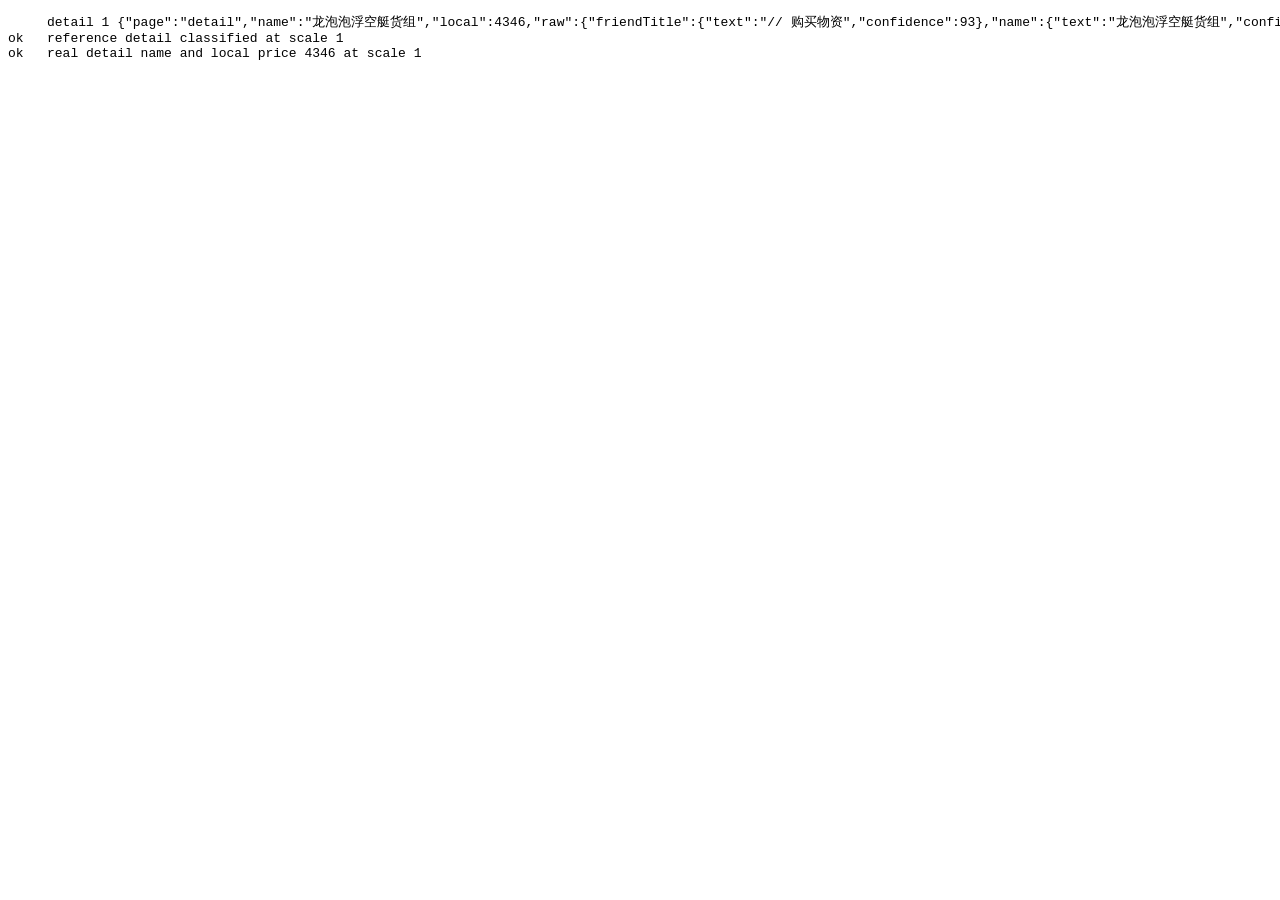
<file: tests/capture-ocr.html>
<!doctype html><html lang="zh-CN"><meta charset="utf-8"><title>Capture real OCR fixtures</title><base href="../docs/">
<pre id="out">RUNNING</pre><script src="js/ocr/parse.js"></script><script src="js/ocr/merge.js"></script><script src="js/ocr/pair.js"></script><script src="js/ocr/recognizer.js"></script><script src="js/capture/model.js"></script><script src="js/capture/controller.js"></script>
<script>
(async()=>{
 const log=[],out=document.getElementById('out'),ok=(v,m)=>{log.push((v?'ok   ':'FAIL ')+m);out.textContent=log.join('\n');};let session;
 try{
  session=OcrRecognizer.createRegionSession();await session.prepare();
  async function fixture(name,scale=1,border=0){const img=new Image();img.src='../imgs/friend-price/'+name+'.png';await img.decode();const c=document.createElement('canvas');c.width=Math.round(img.width*scale)+border*2;c.height=Math.round(img.height*scale)+border*2;const ctx=c.getContext('2d');ctx.fillStyle='#333';ctx.fillRect(0,0,c.width,c.height);ctx.drawImage(img,border,border,c.width-border*2,c.height-border*2);const layout=GameCaptureModel.defaultLayout();layout.content={x:border/c.width,y:border/c.height,w:(c.width-border*2)/c.width,h:(c.height-border*2)/c.height};return {c,layout};}
  for(const scale of [1,.7,1.3]){
   const {c,layout}=await fixture('exp1',scale,scale===1?0:18);const read=await GameCapture.readFrame(session,c,layout,null);log.push('     detail '+scale+' '+JSON.stringify(read));
   ok(read.page==='detail','reference detail classified at scale '+scale);
   ok(read.name==='龙泡泡浮空艇货组'&&read.local===4346,'real detail name and local price 4346 at scale '+scale);c.width=c.height=0;
   const f=await fixture('exp2',scale,scale===1?0:18);const friend=await GameCapture.readFrame(session,f.c,f.layout,{name:'龙泡泡浮空艇货组',local:4346});log.push('     friend '+scale+' '+JSON.stringify(friend));
   ok(friend.page==='friend'&&friend.top,'friend page and scrollbar top at scale '+scale);
   ok(friend.friendName==='绘梦逐空#3847','real first friend full name with suffix at scale '+scale);
   ok(friend.price===4657&&friend.friendName!=='ARCK'&&friend.price!==4591,'real first price 4657 excludes self 0 and second 4591 at scale '+scale);
   if(scale===1){const before=GameCapture.fingerprint(f.c,f.layout,'friend'),ctx=f.c.getContext('2d');ctx.fillStyle='magenta';ctx.fillRect(450,85,45,40);ctx.fillRect(450,235,45,45);ok(GameCaptureModel.grayDistance(before,GameCapture.fingerprint(f.c,f.layout,'friend'))===0,'animated self and first-friend avatars excluded from friend stability');ctx.fillStyle='white';ctx.fillRect(930,250,50,25);ok(GameCaptureModel.grayDistance(before,GameCapture.fingerprint(f.c,f.layout,'friend'))>5.1,'changed price detected even when page title remains unchanged');ctx.fillStyle='#eee';ctx.fillRect(1337,228,15,380);ctx.fillStyle='#555';ctx.fillRect(1340,355,5,22);ok(!GameCapture.isTop(f.c,f.layout),'real scrollbar moved down is not accepted as top');ctx.fillStyle='#eee';ctx.fillRect(430,210,930,470);const emptyList=await GameCapture.readFrame(session,f.c,f.layout,{name:'龙泡泡浮空艇货组',local:4346});log.push('     empty list '+JSON.stringify(emptyList));ok(emptyList.page==='friend'&&!emptyList.friendName&&emptyList.price===null,'real empty friend list cannot produce a valid quote');}
   f.c.width=f.c.height=0;
  }
  const blank=document.createElement('canvas');blank.width=1367;blank.height=706;blank.getContext('2d').fillRect(0,0,blank.width,blank.height);
  const empty=await GameCapture.readFrame(session,blank,GameCaptureModel.defaultLayout(),null);ok(empty.page==='unknown','empty/black frame produces no friend quote');
  const cancellationFrame=await fixture('exp1');
  // Hold Canvas encoding open so disposal always lands before the image is ready.
  const toBlob=HTMLCanvasElement.prototype.toBlob;
  let releaseEncoding,encodingStarted;
  const encoding=new Promise(resolve=>{encodingStarted=resolve;});
  try{
   HTMLCanvasElement.prototype.toBlob=function(callback,...args){
    toBlob.call(this,blob=>{
     releaseEncoding=()=>callback(blob);
     encodingStarted();
    },...args);
   };
   const run=session.recognizeRegions(cancellationFrame.c,GameCapture.fields(cancellationFrame.layout,'detail',cancellationFrame.c)).then(()=>false,e=>e instanceof OcrRecognizer.CancelledError);
   await encoding;await session.dispose();ok(await run,'disposing during Canvas encoding settles with cancellation before encoding finishes');
   await releaseEncoding();
   // Allow any detached Tesseract image conversion to finish and expose page errors.
   await new Promise(r=>setTimeout(r,50));
  }finally{HTMLCanvasElement.prototype.toBlob=toBlob;}
  // Also cancel after the recognition job actually reaches the worker.
  const running=OcrRecognizer.createRegionSession(),postMessage=Worker.prototype.postMessage;
  let recognitionStarted;
  const recognizing=new Promise(resolve=>{recognitionStarted=resolve;});
  try{
   await running.prepare();
   Worker.prototype.postMessage=function(message,...args){
    const result=postMessage.call(this,message,...args);
    if(message.action==='recognize')recognitionStarted();
    return result;
   };
   const run=running.recognizeRegions(cancellationFrame.c,GameCapture.fields(cancellationFrame.layout,'detail',cancellationFrame.c)).then(()=>false,e=>e instanceof OcrRecognizer.CancelledError);
   await recognizing;await running.dispose();ok(await run,'terminating a running region recognition settles with cancellation');
  }finally{Worker.prototype.postMessage=postMessage;await running.dispose();cancellationFrame.c.width=cancellationFrame.c.height=0;}
  const cancel=OcrRecognizer.createRegionSession();await cancel.dispose();try{await cancel.prepare();ok(false,'disposed prepare');}catch(e){ok(e instanceof OcrRecognizer.CancelledError,'disposed region session rejects');}
 }catch(e){log.push('ERROR '+(e.stack||e));}finally{if(session)await session.dispose();}
 const failures=log.filter(s=>/^(FAIL|ERROR)/.test(s)).length;out.textContent=log.join('\n')+'\n'+(failures?'FAILED '+failures:'ALL PASSED '+log.length);
})();
</script></html>
</file>
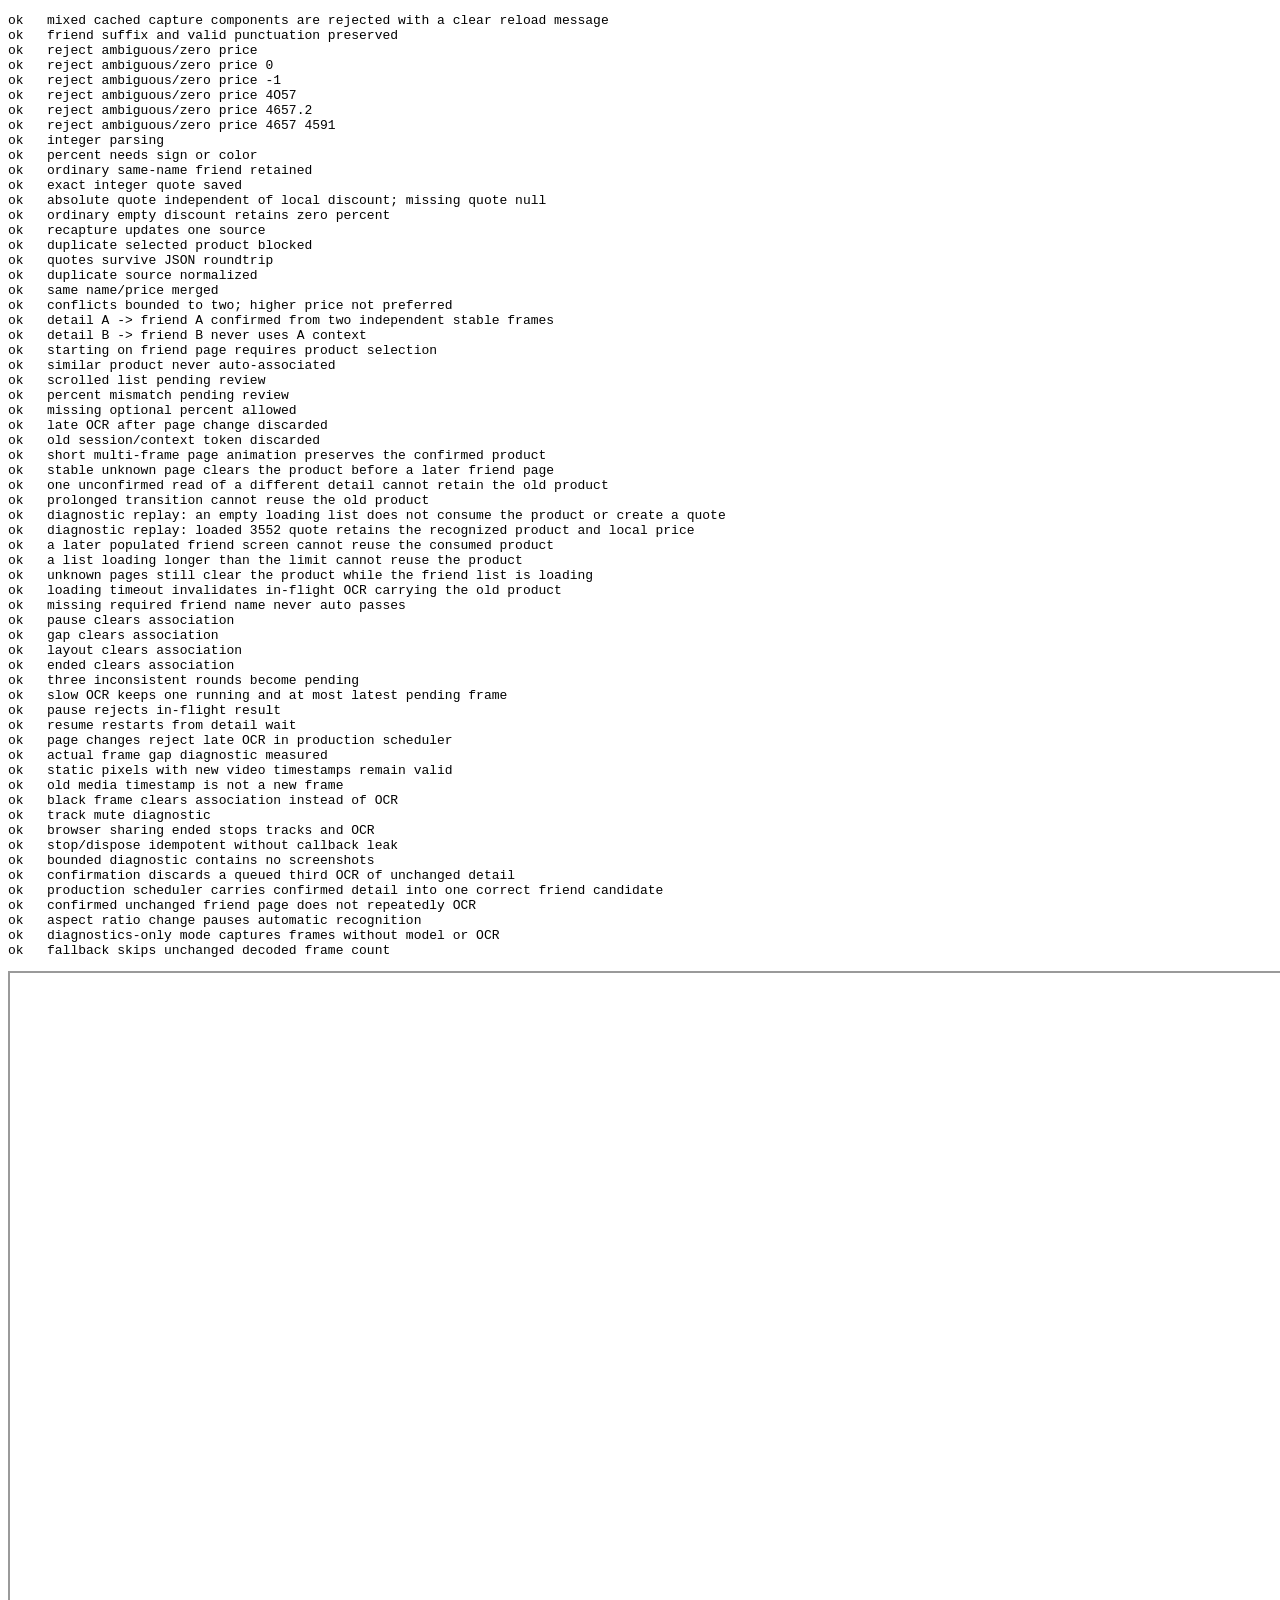
<file: tests/capture.html>
<!doctype html><html lang="zh-CN"><meta charset="utf-8"><title>Continuous capture tests</title>
<base href="../docs/"><pre id="out">RUNNING</pre><iframe id="app" style="width:1400px;height:900px"></iframe>
<script src="js/ocr/parse.js"></script><script src="js/ocr/merge.js"></script><script src="js/ocr/pair.js"></script><script src="js/ocr/recognizer.js"></script>
<script src="js/capture/model.js"></script><script src="js/capture/controller.js"></script><script src="../tests/capture.test.js"></script></html>
</file>
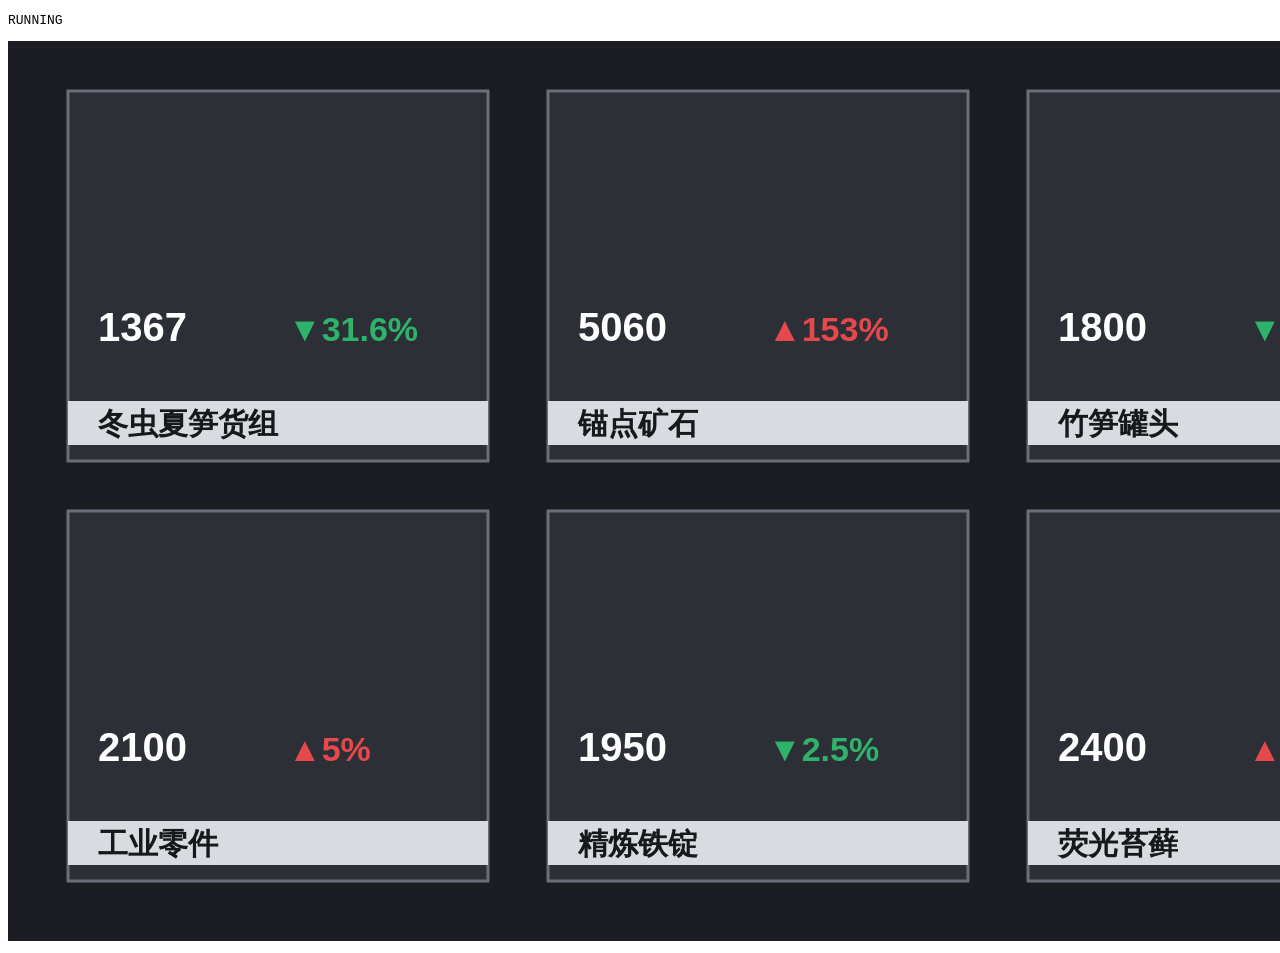
<file: tests/e2e.html>
<!DOCTYPE html>
<html lang="zh-CN">
<head>
<meta charset="UTF-8">
<title>OCR import e2e</title>
<!-- 资源按 docs/ 相对路径解析，模拟 GitHub Pages 子路径部署 -->
<base href="../docs/">
</head>
<body>
<pre id="out">RUNNING</pre>
<canvas id="c" width="1500" height="900"></canvas>
<script src="js/ocr/parse.js"></script>
<script src="js/ocr/merge.js"></script>
<script src="js/ocr/pair.js"></script>
<script src="js/ocr/recognizer.js"></script>
<script>
// 合成商品卡片：深色卡片，价格白字，折扣红涨绿跌带箭头，底部浅色名称条。
const cards = [
    ['冬虫夏笋货组', 1367, -31.6], ['锚点矿石', 5060, 153], ['竹笋罐头', 1800, -10],
    ['工业零件', 2100, 5], ['精炼铁锭', 1950, -2.5], ['荧光苔藓', 2400, 20]
];
const canvas = document.getElementById('c');
const ctx = canvas.getContext('2d');
ctx.fillStyle = '#1b1d22'; ctx.fillRect(0, 0, canvas.width, canvas.height);
cards.forEach(([name, price, disc], i) => {
    const x = 60 + (i % 3) * 480, y = 50 + Math.floor(i / 3) * 420;
    ctx.fillStyle = '#2c2f36'; ctx.fillRect(x, y, 420, 370);
    ctx.strokeStyle = '#6a6f7a'; ctx.lineWidth = 3; ctx.strokeRect(x, y, 420, 370);
    ctx.fillStyle = '#ffffff'; ctx.font = 'bold 40px Arial';
    ctx.fillText(String(price), x + 30, y + 250);
    ctx.fillStyle = disc > 0 ? '#e5484d' : '#2fb36b';
    ctx.font = 'bold 34px Arial';
    ctx.fillText((disc > 0 ? '▲' : '▼') + Math.abs(disc) + '%', x + 220, y + 250);
    // 名称条高度约为画面宽度的 3%，与真实截图比例一致
    ctx.fillStyle = '#d9dbe0'; ctx.fillRect(x, y + 310, 420, 44);
    ctx.fillStyle = '#16181c'; ctx.font = 'bold 30px "Microsoft YaHei", sans-serif';
    ctx.fillText(name, x + 30, y + 343);
});

(async () => {
    const out = document.getElementById('out');
    const log = [];
    const t0 = performance.now();
    try {
        const blob = await new Promise(r => canvas.toBlob(r, 'image/png'));
        const file = new File([blob], 'cards.png', { type: 'image/png' });

        // 取消后重试：第一次在加载中取消，必须以 CancelledError 结束。
        const s1 = OcrRecognizer.createSession();
        const p1 = s1.run(file);
        setTimeout(() => s1.cancel(), 50);
        try { await p1; log.push('FAIL cancel: resolved'); }
        catch (e) { log.push(e instanceof OcrRecognizer.CancelledError ? 'ok   cancel -> CancelledError' : 'FAIL cancel: ' + e.message); }

        const session = OcrRecognizer.createSession({ onProgress: p => { if (p.progress === 1) log.push('     stage done: ' + p.label); } });
        const items = await session.run(file);
        await session.dispose();
        log.push('     elapsed ' + Math.round(performance.now() - t0) + 'ms');
        log.push('     result ' + JSON.stringify(items));
        const keysOk = items.every(it => Object.keys(it).join() === 'name,price,discount');
        log.push((keysOk ? 'ok  ' : 'FAIL') + ' result keys only name/price/discount');
        log.push((items.some(it => it.price === 5060 && it.discount === 153) ? 'ok  ' : 'FAIL') + ' real OCR recognizes price 5060 and increase 153 percent');
        let correct = 0;
        cards.forEach(([name, price, disc]) => {
            const hit = items.find(it => it.name === name);
            const ok = hit && hit.price === price && hit.discount === disc;
            if (ok) correct++;
            log.push((ok ? 'ok  ' : 'MISS') + ' ' + name + ' expected ' + price + ' ' + disc + ' got ' + JSON.stringify(hit || null));
        });
        // 串价检查：任何返回的价格都不能属于另一张卡片
        const cross = items.filter(it => { const own = cards.find(c => c[0] === it.name); return own && it.price !== null && it.price !== own[1]; });
        log.push((cross.length ? 'FAIL' : 'ok  ') + ' no cross-card prices');
        // 名称未识别的卡片必须以 name:null 出现，且价格/折扣属于某张真实卡片
        items.filter(it => it.name === null).forEach(it => {
            const owner = cards.find(c => c[1] === it.price);
            const ok = !owner || it.discount === null || it.discount === owner[2];
            log.push((ok ? 'ok  ' : 'FAIL') + ' unnamed card ' + JSON.stringify(it));
        });
        log.push('SCORE ' + correct + '/' + cards.length);
    } catch (e) {
        log.push('ERROR ' + (e && e.stack || e));
    }
    out.textContent = log.join('\n') + '\nDONE';
    fetch('/result', { method: 'POST', body: out.textContent }).catch(() => {});
})();
</script>
</body>
</html>
</file>
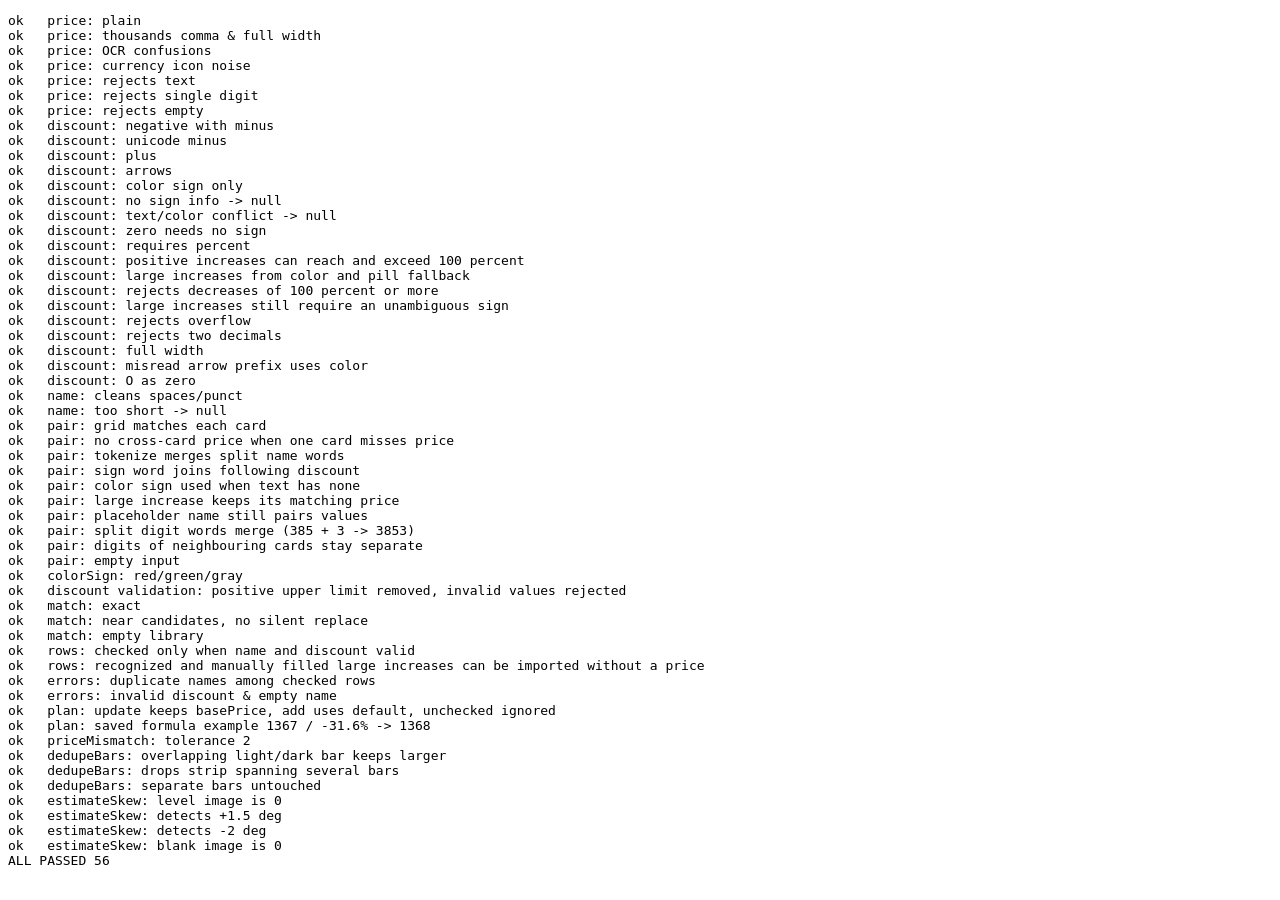
<file: tests/unit.html>
<!DOCTYPE html>
<html lang="zh-CN">
<head><meta charset="UTF-8"><title>OCR import unit tests</title></head>
<body>
<pre id="out">RUNNING</pre>
<script src="../docs/js/ocr/parse.js"></script>
<script src="../docs/js/ocr/merge.js"></script>
<script src="../docs/js/ocr/pair.js"></script>
<script src="unit.test.js"></script>
</body>
</html>
</file>
